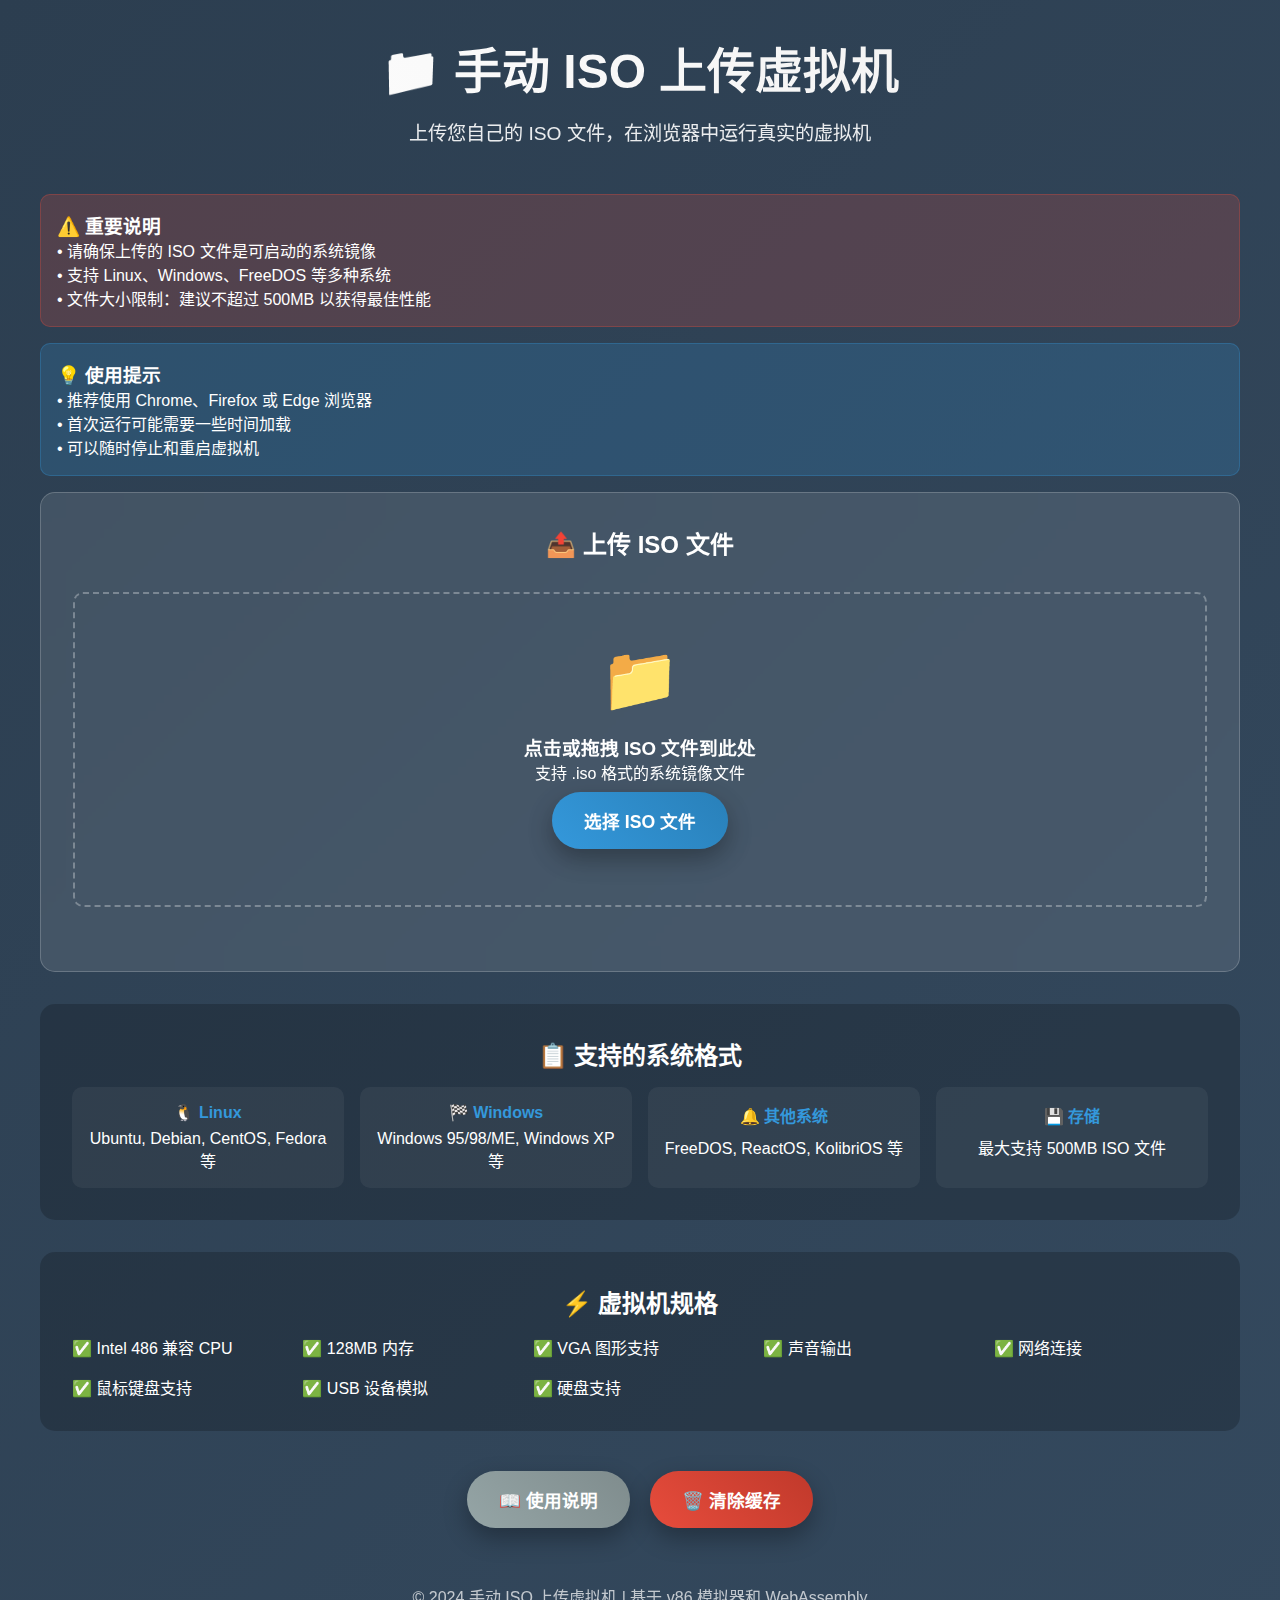
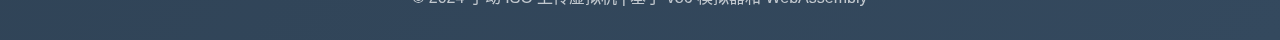
<file: index.html>
<!DOCTYPE html>
<html lang="zh-CN">
<head>
    <meta charset="UTF-8">
    <meta name="viewport" content="width=device-width, initial-scale=1.0">
    <title>手动 ISO 上传虚拟机</title>
    <style>
        * {
            margin: 0;
            padding: 0;
            box-sizing: border-box;
        }

        body {
            font-family: 'Segoe UI', Tahoma, Geneva, Verdana, sans-serif;
            background: linear-gradient(135deg, #2c3e50, #34495e);
            min-height: 100vh;
            color: white;
            padding: 2rem;
        }

        .container {
            max-width: 1200px;
            margin: 0 auto;
        }

        header {
            text-align: center;
            margin-bottom: 3rem;
        }

        h1 {
            font-size: 3rem;
            margin-bottom: 1rem;
            background: linear-gradient(45deg, #ffffff, #f0f0f0);
            -webkit-background-clip: text;
            -webkit-text-fill-color: transparent;
            background-clip: text;
        }

        .subtitle {
            font-size: 1.2rem;
            opacity: 0.9;
            margin-bottom: 2rem;
        }

        .upload-section {
            background: rgba(255, 255, 255, 0.1);
            border-radius: 15px;
            padding: 2rem;
            backdrop-filter: blur(10px);
            border: 1px solid rgba(255, 255, 255, 0.2);
            margin-bottom: 2rem;
            text-align: center;
        }

        .upload-area {
            border: 2px dashed rgba(255, 255, 255, 0.3);
            border-radius: 10px;
            padding: 3rem;
            margin: 2rem 0;
            cursor: pointer;
            transition: all 0.3s ease;
        }

        .upload-area:hover {
            border-color: rgba(255, 255, 255, 0.6);
            background: rgba(255, 255, 255, 0.05);
        }

        .upload-icon {
            font-size: 4rem;
            margin-bottom: 1rem;
        }

        .btn {
            display: inline-block;
            background: linear-gradient(45deg, #3498db, #2980b9);
            color: white;
            padding: 1rem 2rem;
            border-radius: 30px;
            text-decoration: none;
            font-weight: bold;
            font-size: 1.1rem;
            transition: all 0.3s ease;
            box-shadow: 0 10px 25px rgba(0, 0, 0, 0.3);
            border: none;
            cursor: pointer;
            margin: 0.5rem;
        }

        .btn:hover {
            transform: translateY(-3px);
            box-shadow: 0 15px 35px rgba(0, 0, 0, 0.4);
        }

        .btn-warning {
            background: linear-gradient(45deg, #e74c3c, #c0392b);
        }

        .btn-success {
            background: linear-gradient(45deg, #27ae60, #229954);
        }

        .btn-secondary {
            background: linear-gradient(45deg, #95a5a6, #7f8c8d);
        }

        .specifications {
            background: rgba(0, 0, 0, 0.2);
            border-radius: 15px;
            padding: 2rem;
            margin: 2rem 0;
        }

        .specifications h2 {
            margin-bottom: 1rem;
            color: #ffffff;
            text-align: center;
        }

        .supported-formats {
            display: grid;
            grid-template-columns: repeat(auto-fit, minmax(200px, 1fr));
            gap: 1rem;
            margin-top: 1rem;
        }

        .format-item {
            background: rgba(255, 255, 255, 0.05);
            padding: 1rem;
            border-radius: 10px;
            text-align: center;
        }

        .format-item h4 {
            color: #3498db;
            margin-bottom: 0.5rem;
        }

        .warning {
            background: rgba(231, 76, 60, 0.2);
            border: 1px solid rgba(231, 76, 60, 0.3);
            border-radius: 10px;
            padding: 1rem;
            margin: 1rem 0;
        }

        .info {
            background: rgba(52, 152, 219, 0.2);
            border: 1px solid rgba(52, 152, 219, 0.3);
            border-radius: 10px;
            padding: 1rem;
            margin: 1rem 0;
        }

        .file-info {
            background: rgba(46, 204, 113, 0.2);
            border: 1px solid rgba(46, 204, 113, 0.3);
            border-radius: 10px;
            padding: 1rem;
            margin: 1rem 0;
            display: none;
        }

        footer {
            text-align: center;
            margin-top: 3rem;
            opacity: 0.7;
        }
    </style>
</head>
<body>
    <div class="container">
        <header>
            <h1>📁 手动 ISO 上传虚拟机</h1>
            <p class="subtitle">上传您自己的 ISO 文件，在浏览器中运行真实的虚拟机</p>
        </header>

        <div class="warning">
            <h3>⚠️ 重要说明</h3>
            <p>• 请确保上传的 ISO 文件是可启动的系统镜像</p>
            <p>• 支持 Linux、Windows、FreeDOS 等多种系统</p>
            <p>• 文件大小限制：建议不超过 500MB 以获得最佳性能</p>
        </div>

        <div class="info">
            <h3>💡 使用提示</h3>
            <p>• 推荐使用 Chrome、Firefox 或 Edge 浏览器</p>
            <p>• 首次运行可能需要一些时间加载</p>
            <p>• 可以随时停止和重启虚拟机</p>
        </div>

        <div class="upload-section">
            <h2>📤 上传 ISO 文件</h2>
            
            <div class="upload-area" id="uploadArea">
                <div class="upload-icon">📁</div>
                <h3>点击或拖拽 ISO 文件到此处</h3>
                <p>支持 .iso 格式的系统镜像文件</p>
                <input type="file" id="isoFile" accept=".iso" style="display: none;">
                <button class="btn" onclick="document.getElementById('isoFile').click()">选择 ISO 文件</button>
            </div>

            <div class="file-info" id="fileInfo">
                <h3>📄 文件信息</h3>
                <p><strong>文件名:</strong> <span id="fileName">-</span></p>
                <p><strong>文件大小:</strong> <span id="fileSize">-</span></p>
                <p><strong>文件类型:</strong> <span id="fileType">ISO 镜像</span></p>
                <button class="btn btn-success" onclick="launchVM()">🚀 启动虚拟机</button>
            </div>
        </div>

        <div class="specifications">
            <h2>📋 支持的系统格式</h2>
            <div class="supported-formats">
                <div class="format-item">
                    <h4>🐧 Linux</h4>
                    <p>Ubuntu, Debian, CentOS, Fedora 等</p>
                </div>
                <div class="format-item">
                    <h4>🏁 Windows</h4>
                    <p>Windows 95/98/ME, Windows XP 等</p>
                </div>
                <div class="format-item">
                    <h4>🔔 其他系统</h4>
                    <p>FreeDOS, ReactOS, KolibriOS 等</p>
                </div>
                <div class="format-item">
                    <h4>💾 存储</h4>
                    <p>最大支持 500MB ISO 文件</p>
                </div>
            </div>
        </div>

        <div class="specifications">
            <h2>⚡ 虚拟机规格</h2>
            <div style="display: grid; grid-template-columns: repeat(auto-fit, minmax(200px, 1fr)); gap: 1rem; margin-top: 1rem;">
                <div>✅ Intel 486 兼容 CPU</div>
                <div>✅ 128MB 内存</div>
                <div>✅ VGA 图形支持</div>
                <div>✅ 声音输出</div>
                <div>✅ 网络连接</div>
                <div>✅ 鼠标键盘支持</div>
                <div>✅ USB 设备模拟</div>
                <div>✅ 硬盘支持</div>
            </div>
        </div>

        <div style="text-align: center; margin-top: 2rem;">
            <button class="btn btn-secondary" onclick="showInstructions()">📖 使用说明</button>
            <button class="btn btn-warning" onclick="clearStorage()">🗑️ 清除缓存</button>
        </div>
    </div>

    <footer>
        <p>&copy; 2024 手动 ISO 上传虚拟机 | 基于 v86 模拟器和 WebAssembly</p>
    </footer>

    <script>
        let selectedFile = null;

        document.addEventListener('DOMContentLoaded', function() {
            setupDragAndDrop();
            checkStoredFile();
        });

        function setupDragAndDrop() {
            const uploadArea = document.getElementById('uploadArea');
            const fileInput = document.getElementById('isoFile');

            uploadArea.addEventListener('click', () => fileInput.click());
            
            uploadArea.addEventListener('dragover', (e) => {
                e.preventDefault();
                uploadArea.style.borderColor = '#3498db';
                uploadArea.style.backgroundColor = 'rgba(52, 152, 219, 0.1)';
            });

            uploadArea.addEventListener('dragleave', (e) => {
                e.preventDefault();
                uploadArea.style.borderColor = 'rgba(255, 255, 255, 0.3)';
                uploadArea.style.backgroundColor = 'transparent';
            });

            uploadArea.addEventListener('drop', (e) => {
                e.preventDefault();
                uploadArea.style.borderColor = 'rgba(255, 255, 255, 0.3)';
                uploadArea.style.backgroundColor = 'transparent';
                
                if (e.dataTransfer.files.length) {
                    handleFileSelect(e.dataTransfer.files[0]);
                }
            });

            fileInput.addEventListener('change', (e) => {
                if (e.target.files.length) {
                    handleFileSelect(e.target.files[0]);
                }
            });
        }

        function handleFileSelect(file) {
            if (!file.name.toLowerCase().endsWith('.iso')) {
                alert('请选择 ISO 格式的文件！');
                return;
            }

            if (file.size > 500 * 1024 * 1024) { // 500MB 限制
                alert('文件大小超过 500MB 限制，请选择较小的文件！');
                return;
            }

            selectedFile = file;
            displayFileInfo(file);
        }

        function displayFileInfo(file) {
            document.getElementById('fileName').textContent = file.name;
            document.getElementById('fileSize').textContent = formatFileSize(file.size);
            document.getElementById('fileInfo').style.display = 'block';
            
            // 保存文件到 localStorage
            saveFileToStorage(file);
        }

        function formatFileSize(bytes) {
            if (bytes === 0) return '0 Bytes';
            const k = 1024;
            const sizes = ['Bytes', 'KB', 'MB', 'GB'];
            const i = Math.floor(Math.log(bytes) / Math.log(k));
            return parseFloat((bytes / Math.pow(k, i)).toFixed(2)) + ' ' + sizes[i];
        }

        function saveFileToStorage(file) {
            // 在实际应用中，这里会保存文件引用或文件信息
            localStorage.setItem('vm_iso_name', file.name);
            localStorage.setItem('vm_iso_size', file.size.toString());
            localStorage.setItem('vm_iso_last_upload', new Date().toISOString());
        }

        function checkStoredFile() {
            const storedName = localStorage.getItem('vm_iso_name');
            const storedSize = localStorage.getItem('vm_iso_size');
            
            if (storedName && storedSize) {
                document.getElementById('fileName').textContent = storedName;
                document.getElementById('fileSize').textContent = formatFileSize(parseInt(storedSize));
                document.getElementById('fileInfo').style.display = 'block';
            }
        }

        function launchVM() {
            if (!selectedFile && !localStorage.getItem('vm_iso_name')) {
                alert('请先选择一个 ISO 文件！');
                return;
            }
            
            window.location.href = '/vm/';
        }

        function showInstructions() {
            alert(`使用说明：
1. 点击"选择 ISO 文件"或拖拽 ISO 文件到上传区域
2. 确认文件信息无误后点击"启动虚拟机"
3. 等待虚拟机加载完成（首次可能需要较长时间）
4. 在虚拟机窗口中使用鼠标和键盘操作
5. 可以随时停止、重启或全屏虚拟机

支持的系统：
• Linux 发行版（Ubuntu, Debian, CentOS 等）
• Windows 系统（95/98/ME/XP）
• FreeDOS, ReactOS 等兼容系统

注意事项：
• 推荐使用现代浏览器获得最佳体验
• 复杂系统可能运行较慢
• 某些系统可能需要网络连接`);
        }

        function clearStorage() {
            if (confirm('确定要清除所有缓存数据吗？')) {
                localStorage.removeItem('vm_iso_name');
                localStorage.removeItem('vm_iso_size');
                localStorage.removeItem('vm_iso_last_upload');
                document.getElementById('fileInfo').style.display = 'none';
                selectedFile = null;
                alert('缓存已清除！');
            }
        }
    </script>
</body>
</html>
</file>
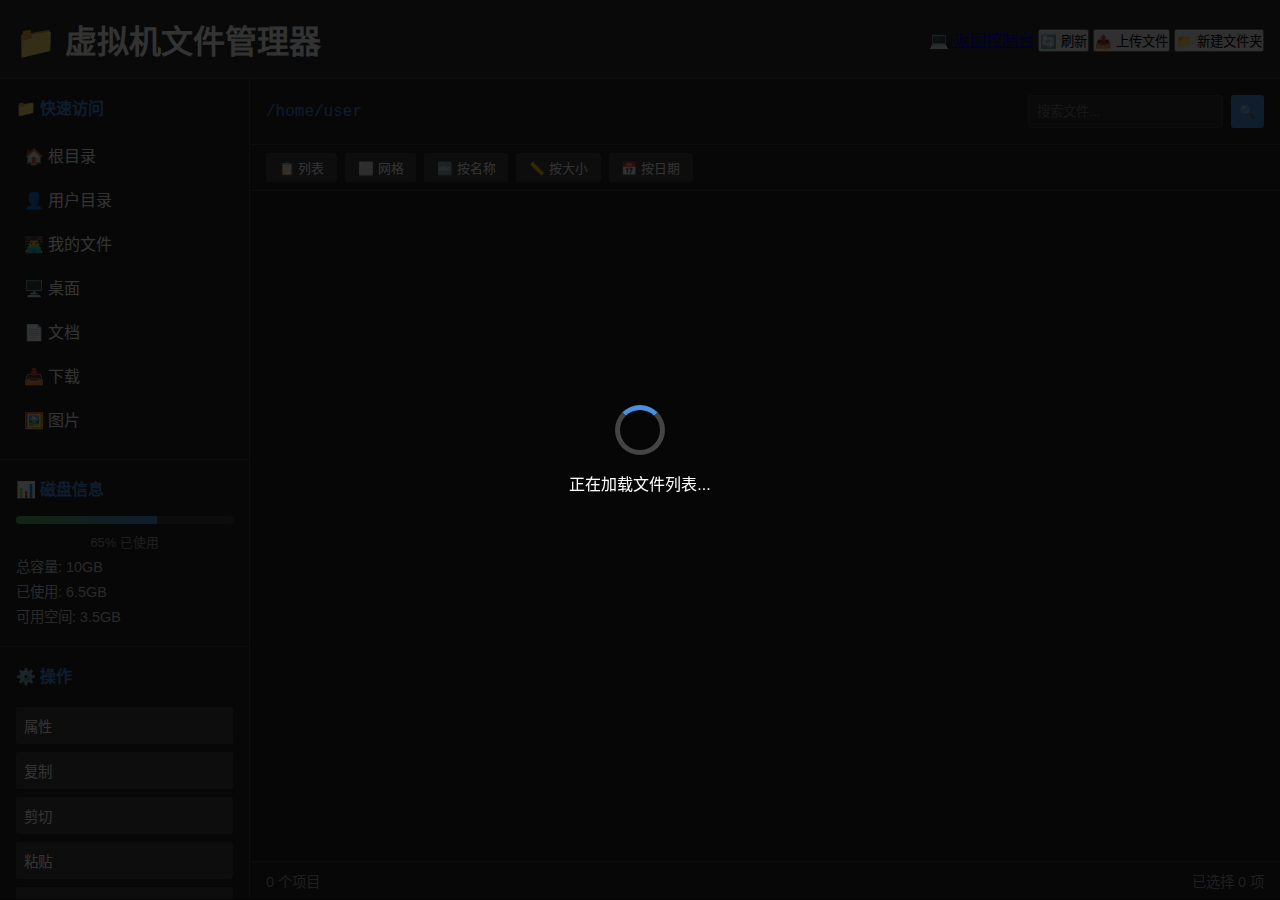
<file: vm/filemanager.html>
<!DOCTYPE html>
<html lang="zh-CN">
<head>
    <meta charset="UTF-8">
    <meta name="viewport" content="width=device-width, initial-scale=1.0">
    <title>文件管理器 - Linux 虚拟机</title>
    <link rel="stylesheet" href="css/filemanager.css">
</head>
<body>
    <div class="header">
        <h1>📁 虚拟机文件管理器</h1>
        <div class="controls">
            <a href="index.html" class="btn">💻 返回控制台</a>
            <button id="refreshBtn" class="btn">🔄 刷新</button>
            <button id="uploadBtn" class="btn">📤 上传文件</button>
            <button id="newFolderBtn" class="btn">📁 新建文件夹</button>
            <input type="file" id="fileInput" style="display: none;" multiple>
        </div>
    </div>

    <div class="main-container">
        <div class="sidebar">
            <div class="panel">
                <h3>📁 快速访问</h3>
                <ul class="quick-access">
                    <li onclick="navigateTo('/')">🏠 根目录</li>
                    <li onclick="navigateTo('/home')">👤 用户目录</li>
                    <li onclick="navigateTo('/home/user')">👨‍💻 我的文件</li>
                    <li onclick="navigateTo('/home/user/Desktop')">🖥️ 桌面</li>
                    <li onclick="navigateTo('/home/user/Documents')">📄 文档</li>
                    <li onclick="navigateTo('/home/user/Downloads')">📥 下载</li>
                    <li onclick="navigateTo('/home/user/Pictures')">🖼️ 图片</li>
                </ul>
            </div>

            <div class="panel">
                <h3>📊 磁盘信息</h3>
                <div class="disk-info">
                    <div class="disk-usage">
                        <div class="usage-bar">
                            <div class="usage-fill" style="width: 65%"></div>
                        </div>
                        <div class="usage-text">65% 已使用</div>
                    </div>
                    <p>总容量: 10GB</p>
                    <p>已使用: 6.5GB</p>
                    <p>可用空间: 3.5GB</p>
                </div>
            </div>

            <div class="panel">
                <h3>⚙️ 操作</h3>
                <div class="actions">
                    <button class="action-btn" onclick="showProperties()">属性</button>
                    <button class="action-btn" onclick="copySelected()">复制</button>
                    <button class="action-btn" onclick="cutSelected()">剪切</button>
                    <button class="action-btn" onclick="pasteHere()">粘贴</button>
                    <button class="action-btn" onclick="deleteSelected()">删除</button>
                </div>
            </div>
        </div>

        <div class="content">
            <div class="breadcrumb">
                <span id="current-path">/home/user</span>
                <div class="search-box">
                    <input type="text" id="searchInput" placeholder="搜索文件...">
                    <button onclick="searchFiles()">🔍</button>
                </div>
            </div>

            <div class="toolbar">
                <button class="tool-btn" onclick="viewMode('list')">📋 列表</button>
                <button class="tool-btn" onclick="viewMode('grid')">⬜ 网格</button>
                <button class="tool-btn" onclick="sortBy('name')">🔤 按名称</button>
                <button class="tool-btn" onclick="sortBy('size')">📏 按大小</button>
                <button class="tool-btn" onclick="sortBy('date')">📅 按日期</button>
            </div>

            <div class="file-list" id="file-list">
                <!-- 文件列表将通过 JavaScript 动态生成 -->
            </div>

            <div class="status-bar">
                <span id="item-count">0 个项目</span>
                <span id="selected-count">已选择 0 项</span>
            </div>
        </div>
    </div>

    <div class="context-menu" id="contextMenu">
        <ul>
            <li onclick="openItem()">打开</li>
            <li onclick="openInTerminal()">在终端中打开</li>
            <li onclick="showProperties()">属性</li>
            <li class="separator"></li>
            <li onclick="copySelected()">复制</li>
            <li onclick="cutSelected()">剪切</li>
            <li onclick="pasteHere()">粘贴</li>
            <li class="separator"></li>
            <li onclick="deleteSelected()">删除</li>
            <li onclick="renameItem()">重命名</li>
        </ul>
    </div>

    <div class="modal" id="propertiesModal">
        <div class="modal-content">
            <div class="modal-header">
                <h2>文件属性</h2>
                <span class="close" onclick="closeModal('propertiesModal')">&times;</span>
            </div>
            <div class="modal-body" id="properties-content">
                <!-- 属性内容将动态生成 -->
            </div>
        </div>
    </div>

    <div class="loading" id="loading">
        <div class="spinner"></div>
        <p>正在加载文件列表...</p>
    </div>

    <script src="js/filemanager.js"></script>
</body>
</html>
</file>
<file: vm/css/filemanager.css>
* {
    margin: 0;
    padding: 0;
    box-sizing: border-box;
}

body {
    font-family: 'Segoe UI', Tahoma, Geneva, Verdana, sans-serif;
    background: #1a1a1a;
    color: #fff;
    height: 100vh;
    overflow: hidden;
}

.header {
    background: #2d2d2d;
    padding: 1rem;
    border-bottom: 1px solid #444;
    display: flex;
    justify-content: space-between;
    align-items: center;
    flex-wrap: wrap;
    gap: 1rem;
}

.main-container {
    display: flex;
    height: calc(100vh - 80px);
}

.sidebar {
    width: 250px;
    background: #252525;
    border-right: 1px solid #444;
    overflow-y: auto;
}

.panel {
    padding: 1rem;
    border-bottom: 1px solid #444;
}

.panel h3 {
    margin-bottom: 1rem;
    color: #4a90e2;
    font-size: 1rem;
}

.quick-access li {
    list-style: none;
    padding: 0.5rem;
    cursor: pointer;
    border-radius: 3px;
    margin: 0.25rem 0;
}

.quick-access li:hover {
    background: #333;
}

.disk-info p {
    font-size: 0.9rem;
    margin: 0.25rem 0;
    color: #ccc;
}

.usage-bar {
    width: 100%;
    height: 8px;
    background: #444;
    border-radius: 4px;
    overflow: hidden;
    margin: 0.5rem 0;
}

.usage-fill {
    height: 100%;
    background: linear-gradient(90deg, #5cb85c, #4a90e2);
    transition: width 0.3s;
}

.usage-text {
    font-size: 0.8rem;
    color: #999;
    text-align: center;
}

.action-btn {
    background: #444;
    color: white;
    border: none;
    padding: 0.5rem;
    margin: 0.25rem 0;
    border-radius: 3px;
    cursor: pointer;
    font-size: 0.9rem;
    width: 100%;
    text-align: left;
}

.action-btn:hover {
    background: #555;
}

.content {
    flex: 1;
    display: flex;
    flex-direction: column;
    background: #1e1e1e;
}

.breadcrumb {
    padding: 1rem;
    background: #252525;
    border-bottom: 1px solid #444;
    display: flex;
    justify-content: space-between;
    align-items: center;
}

#current-path {
    font-family: 'Courier New', monospace;
    color: #4a90e2;
}

.search-box {
    display: flex;
    gap: 0.5rem;
}

.search-box input {
    padding: 0.5rem;
    border: 1px solid #444;
    border-radius: 3px;
    background: #333;
    color: white;
}

.search-box button {
    background: #4a90e2;
    color: white;
    border: none;
    padding: 0.5rem;
    border-radius: 3px;
    cursor: pointer;
}

.toolbar {
    padding: 0.5rem 1rem;
    background: #252525;
    border-bottom: 1px solid #444;
    display: flex;
    gap: 0.5rem;
}

.tool-btn {
    background: #444;
    color: white;
    border: none;
    padding: 0.3rem 0.8rem;
    border-radius: 3px;
    cursor: pointer;
    font-size: 0.8rem;
}

.tool-btn:hover {
    background: #555;
}

.file-list {
    flex: 1;
    overflow-y: auto;
    padding: 1rem;
}

.file-item {
    display: flex;
    align-items: center;
    padding: 0.5rem;
    margin: 0.25rem 0;
    border-radius: 3px;
    cursor: pointer;
    user-select: none;
}

.file-item:hover {
    background: #2d2d2d;
}

.file-item.selected {
    background: #007acc;
}

.file-icon {
    font-size: 1.2rem;
    margin-right: 0.5rem;
    width: 24px;
    text-align: center;
}

.file-info {
    flex: 1;
}

.file-name {
    font-weight: 500;
}

.file-details {
    font-size: 0.8rem;
    color: #999;
}

.status-bar {
    padding: 0.5rem 1rem;
    background: #252525;
    border-top: 1px solid #444;
    display: flex;
    justify-content: space-between;
    font-size: 0.9rem;
    color: #999;
}

.context-menu {
    position: fixed;
    background: #2d2d2d;
    border: 1px solid #444;
    border-radius: 5px;
    box-shadow: 0 4px 12px rgba(0, 0, 0, 0.3);
    z-index: 1000;
    display: none;
}

.context-menu ul {
    list-style: none;
    padding: 0.5rem 0;
    margin: 0;
}

.context-menu li {
    padding: 0.5rem 1rem;
    cursor: pointer;
    font-size: 0.9rem;
}

.context-menu li:hover {
    background: #007acc;
}

.context-menu .separator {
    height: 1px;
    background: #444;
    margin: 0.25rem 0;
    padding: 0;
}

.modal {
    position: fixed;
    top: 0;
    left: 0;
    width: 100%;
    height: 100%;
    background: rgba(0, 0, 0, 0.7);
    display: none;
    align-items: center;
    justify-content: center;
    z-index: 1001;
}

.modal-content {
    background: #2d2d2d;
    border-radius: 10px;
    border: 1px solid #444;
    max-width: 500px;
    width: 90%;
    max-height: 80vh;
    overflow-y: auto;
}

.modal-header {
    padding: 1rem;
    border-bottom: 1px solid #444;
    display: flex;
    justify-content: space-between;
    align-items: center;
}

.modal-header h2 {
    margin: 0;
}

.close {
    font-size: 1.5rem;
    cursor: pointer;
    color: #999;
}

.close:hover {
    color: white;
}

.modal-body {
    padding: 1rem;
}

.property-item {
    display: flex;
    justify-content: space-between;
    padding: 0.5rem 0;
    border-bottom: 1px solid #444;
}

.property-item:last-child {
    border-bottom: none;
}

.loading {
    position: fixed;
    top: 0;
    left: 0;
    width: 100%;
    height: 100%;
    background: rgba(0, 0, 0, 0.8);
    display: none;
    flex-direction: column;
    align-items: center;
    justify-content: center;
    z-index: 1000;
}

.spinner {
    width: 50px;
    height: 50px;
    border: 5px solid #444;
    border-top: 5px solid #4a90e2;
    border-radius: 50%;
    animation: spin 1s linear infinite;
    margin-bottom: 1rem;
}

@keyframes spin {
    0% { transform: rotate(0deg); }
    100% { transform: rotate(360deg); }
}
</file>
